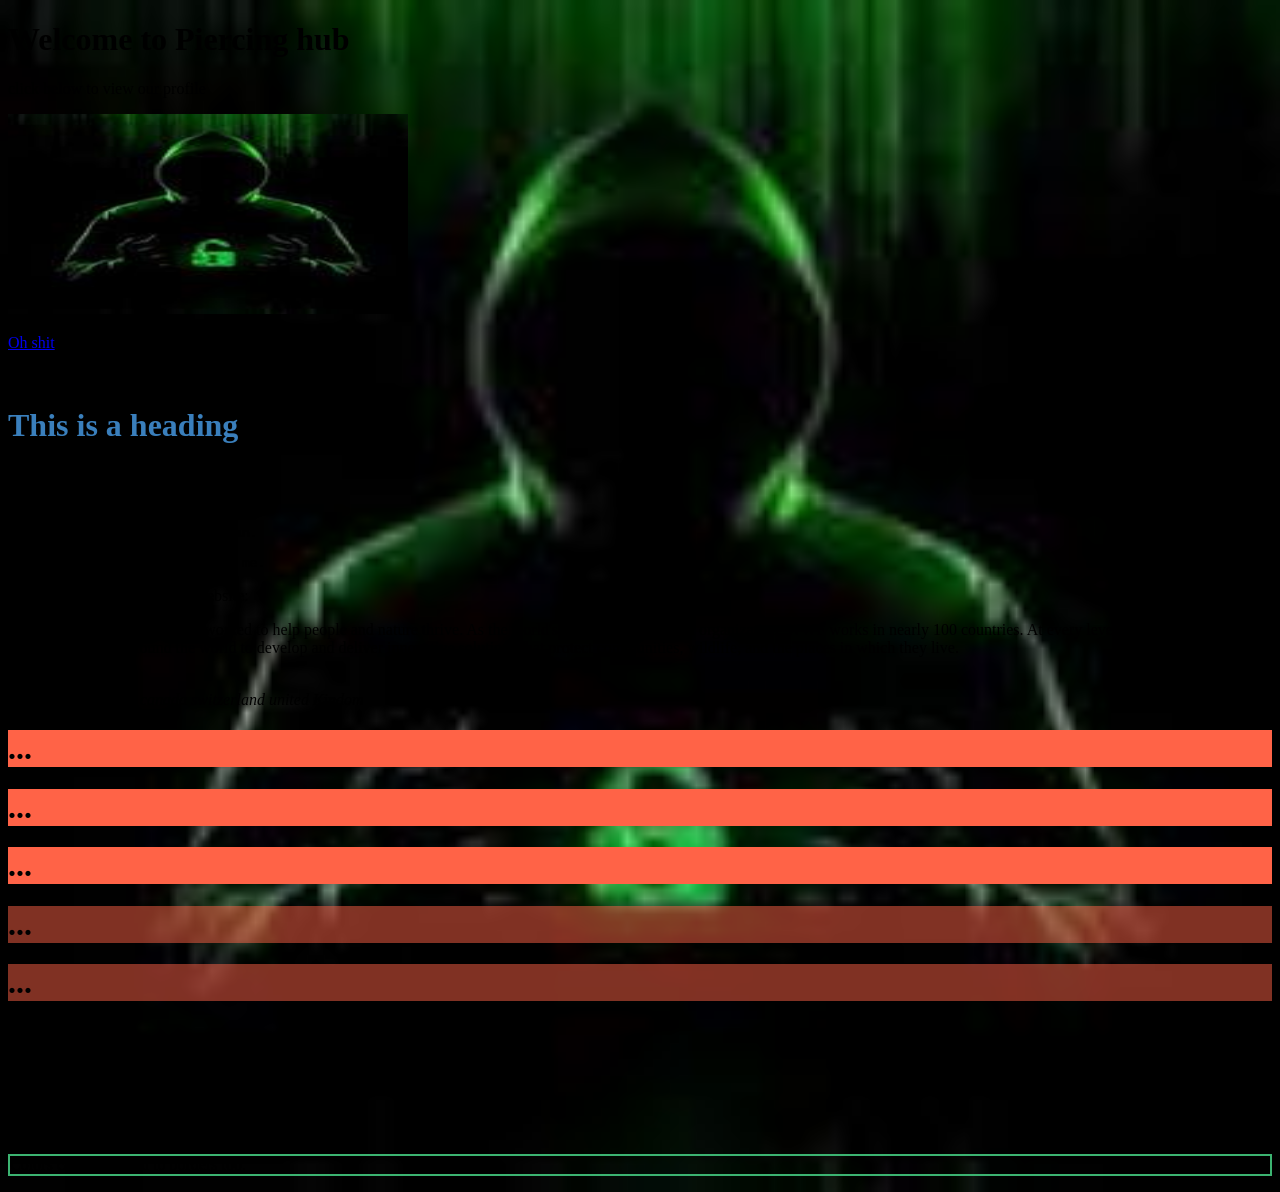
<file: Dev/Html.html.html>
<!DOCTYPE html>
<html lang="en-US">
    <head>
<title>Another dev</title>
<link rel="stylesheet" href="Dev.css">
    </head>
    <body>
        <h1>Welcome to Piercing hub</h1>
        <p>click below to view our profile</p>
        <div>
            <img src="Pierce.jpg" alt="This is piercing" width="400" height="200">
            
        </div>
        <p><a href="https://www.pinterest.com/ideas/hackers-wallpaper/961384447978/" title="pinterest">Oh shit</a></p>
        <p title='John "ShotGun" Nelson'>Hover</p>

        <h1 style="font-family:verdana; color: #3a7fbc;">This is a heading</h1>
<pre>
  My Bonnie lies over the ocean.

  <strong> Bonnie <em>over</em> over the sea.</strong>

  <b>My Bonnie lies <i>Over</i> the ocean.</b>

  Oh, bring back my Bonnie to me.
</pre>
     <p>Here is a quote from WWF's website:</p>
<blockquote cite="http://www.worldwildlife.org/who/index.html">
For 60 years, WWF has worked to help people and nature thrive. As the world's leading conservation organization, WWF works in nearly 100 countries. At every level, we collaborate with people around the world to develop and deliver innovative solutions that protect communities, wildlife, and the places in which they live.
</blockquote>

    <address>
        Eleyele united <br>
        <bdo dir="rtl">Lets see how it goes</bdo>
        canada switzerland 
        united Kindom
    </address>

          <h1 style="background-color:rgb(255, 99, 71);">...</h1>
<h1 style="background-color:#ff6347;">...</h1>
<h1 style="background-color:hsl(9, 100%, 64%);">...</h1>

<h1 style="background-color:rgba(255, 99, 71, 0.5);">...</h1>
<h1 style="background-color:hsla(9, 100%, 64%, 0.5);">...</h1><br>
 <h1 style="color:dogerblue">Color Names</h1>

<p style="background-color:to">HTML supports 140 standard color names.</p>

<p style="border:2px solid mediumseagreen">Colors can be applied to borders too.</p>
    </body>
</html>
</file>
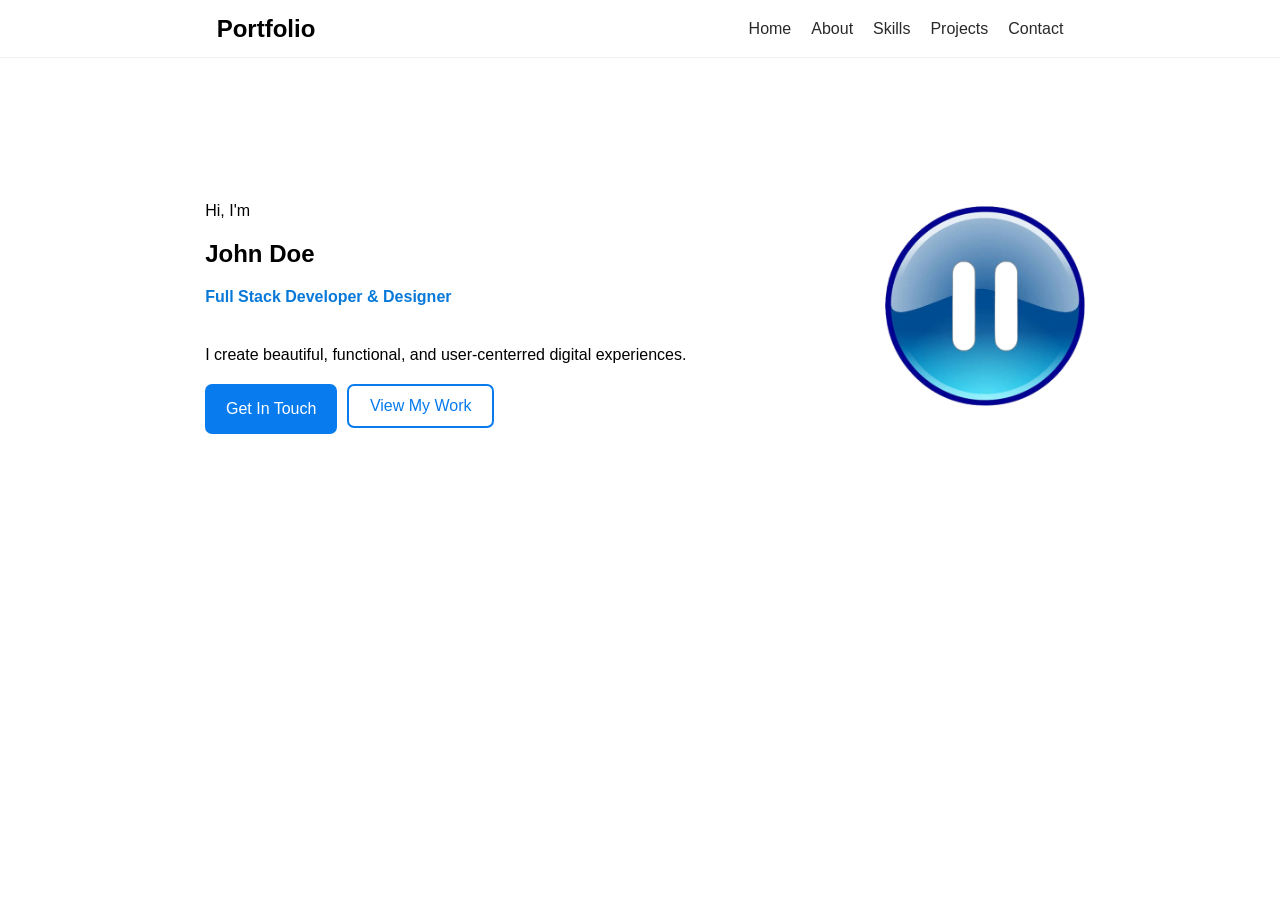
<file: site/3rdtext.html>
<!DOCTYPE html>
<html lang="en-us">
<head>
	<title>My Portfolio</title>
	<meta charset="utf-8">
	<link rel="stylesheet" type="text/css" href="3rdtest.css">
</head>
<body>
	<header>
		<nav>
			<div class="header-nav">
				<h1>Portfolio</h1>
				<ul>
					<li><a href="#" class="link">Home</a></li>
					<li><a href="#" class="link">About</a></li>
					<li><a href="#" class="link">Skills</a></li>
					<li><a href="#" class="link">Projects</a></li>
					<li><a href="#" class="link">Contact</a></li>
				</ul>
			</div>
		</nav>
	</header>
	<section id="section">
		<div class="section-1">
			<p class="pg-1">Hi, I'm</p>
			<h1>John Doe</h1>
			<p class="pg-2">Full Stack Developer & Designer</p>
			<p class="pg-3">I create beautiful, functional, and user-centerred digital experiences.</p>
			<div class="button">
			<div class="button-1">Get In Touch</div>
			<div class="button-2">View My Work</div>
			</div>
		</div>
		<div class="image">
			<img src="pauserm.png" width="200px" height="200px">
		</div>
	</section>

</body>
</html>
</file>
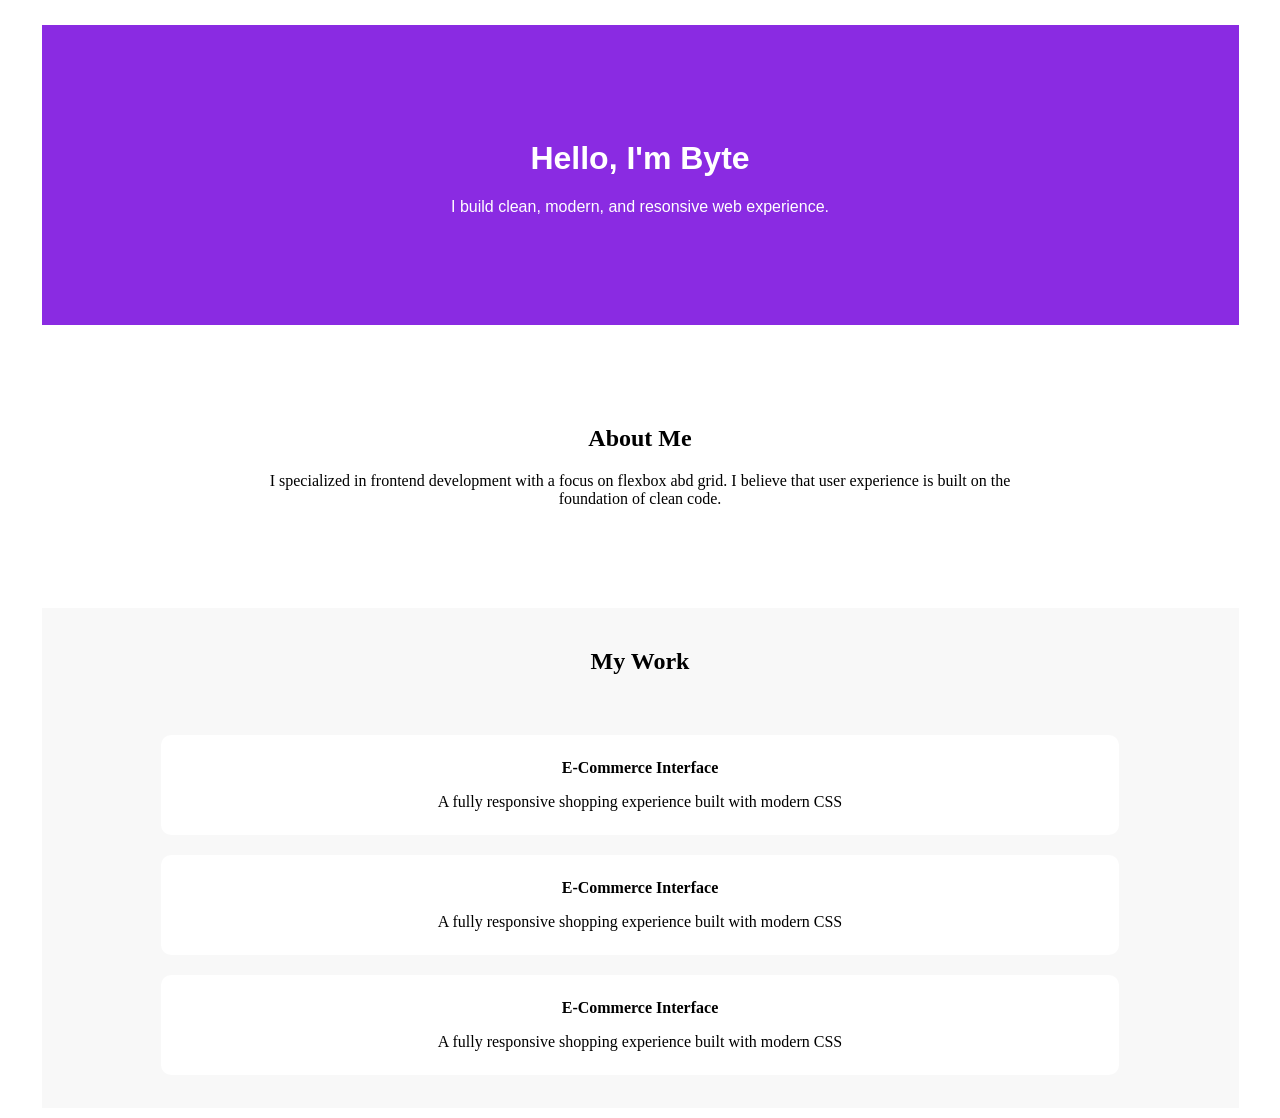
<file: site/Ftest.html>
<!DOCTYPE html>
<html lang="en-us">
<head>
	<title>My POrtfolio</title>
	<meta charset="UTF-8">
	<link rel="stylesheet" href="Ftest.css">
</head>
<body>
	<header>
		<div id="container">
		<h1>Hello, <span>I'm Byte</span></h1>
		<p>I build clean, modern, and resonsive web experience.</p>
</div>
</header>
<div id="about">
		<h2 class="about">About Me</h2>
		<p>I specialized in frontend development with a focus on flexbox abd grid. I believe that user experience is built on the foundation of clean code.</p>
</div>
<div id="box">
	<h2>My Work</h2>
	<div class="box">
		<p style="font-weight: 600;">E-Commerce Interface</p>
		<p>A fully responsive shopping experience built with modern CSS</p>
	</div>
	<div class="box">
		<p style="font-weight: 600;">E-Commerce Interface</p>
		<p>A fully responsive shopping experience built with modern CSS</p>
	</div>
	<div class="box">
		<p style="font-weight: 600;">E-Commerce Interface</p>
		<p>A fully responsive shopping experience built with modern CSS</p>
	</div>
</div>
		
</body>
</html>
</file>
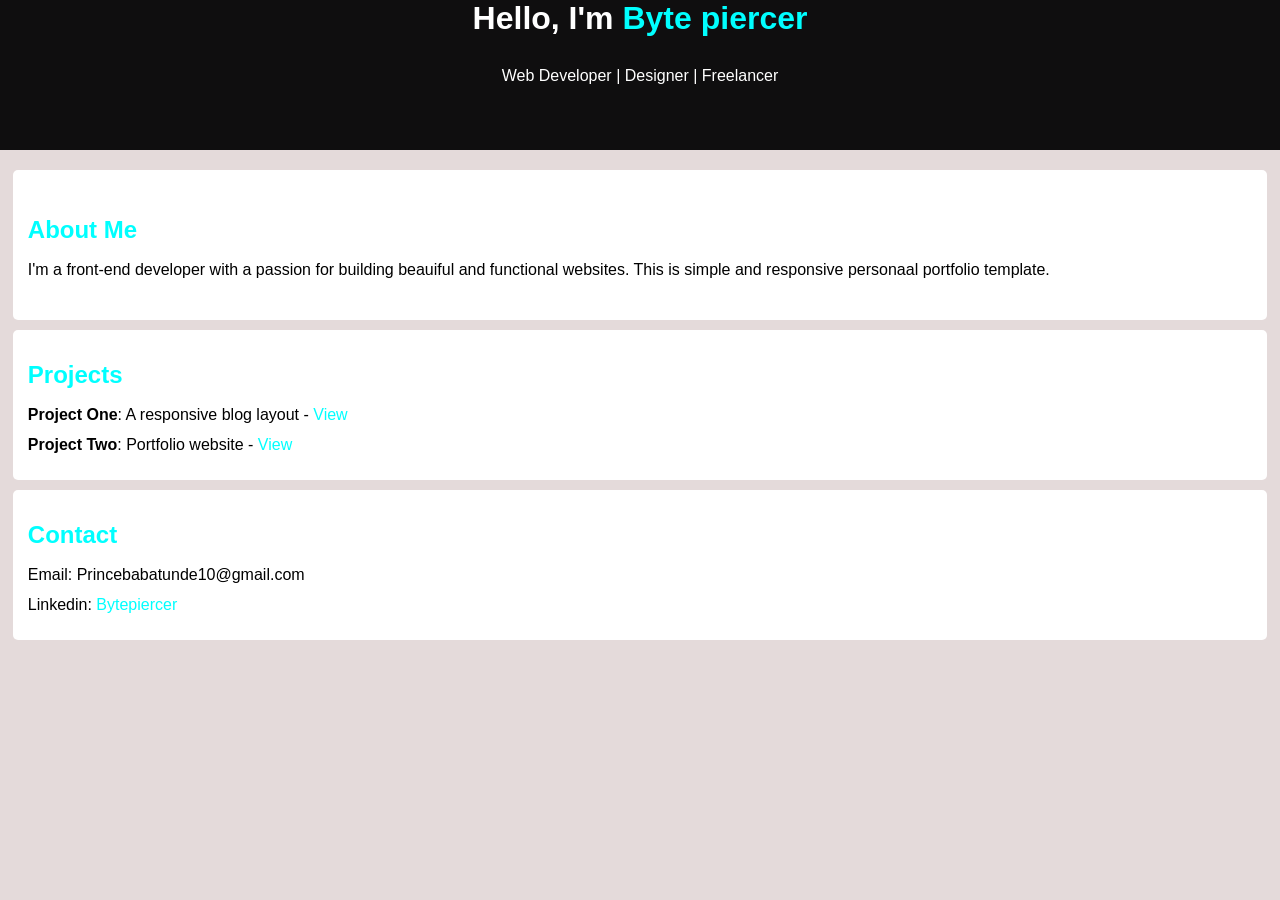
<file: site/Second.html>
<!DOCTYPE html>
<html lang="en-us">
    <head>
        <title>Second Portfoilio</title>
        <meta charset="UTF-8">
        <meta name="viewport" content="width=device-width, initial-scale=1">
        <link rel="stylesheet" href="second.css">
    </head>
    <body>
       <header>
        <div class="container">
            <div class="box">
        <h1>Hello, I'm <span>Byte piercer</span></h1>
        <p>Web Developer | Designer | Freelancer</p>
        </div>
        </div>
       </header>
       <section id="section">
            <div class="boxes">
                <h2 style="color: aqua;">About Me</h2>
                <p>I'm a front-end developer with a passion for building beauiful and functional websites. This is simple and responsive personaal portfolio template.</p>
            </div>
       </section>
       <section id="section">
            <div class="boxes">
                <h2 style="color: aqua;">Projects</h2>
                <p><strong>Project One</strong>: A responsive blog layout - <a href="#">View</a></p>
                <p><strong>Project Two</strong>: Portfolio website - <a href="#">View</a></p>
            </div>
       </section>
       <section id="section">
            <div class="boxes">
                <h2 style="color: aqua;">Contact</h2>
                <p>Email: Princebabatunde10@gmail.com</p>
                <p>Linkedin: <span style="color: aqua;">Bytepiercer</span></p>
            </div>
       </section>
    </body>
</html>
</file>
<file: Dev/Dev.css>
body {
    background-size: 100% 100%;
    background-image: url(Pierce.jpg);
    background-repeat: no-repeat;
    background-attachment: ;
}
</file>
<file: site/3rdtest.css>
* {
	box-sizing: border-box;
	text-decoration: none;
	margin: 0;
	padding: 0;
}
body {
	font-family: Arial, san-serif;
	background-color: white;
}
.header-nav {
	display: flex;
	justify-content: space-around;
	align-items: center;
	height: 58px;
	background-color: white;
	border-bottom: 1PX solid #f1f1f1;
}
.link {
	color: #292929;
}
ul {
	display: flex;
	gap: 20px;
	list-style: none;
}
#section {
	display: flex;
	align-items: center;
	justify-content: space-around;
	width: 85%;
	margin: 0 auto;
	min-height: 500px;
	align-content: center;
}
.section-1 {
	margin-left: 10px;
}
p {
	padding: 20px 0;
}
.pg-2 {
	color: #0879d9;
	font-weight: 700;
}
.button {
	display: flex;
	gap: 10px;

}
.button-1 {
	background-color: #087bee;
	height: 50px;
	color: white;
	align-content: center;
	padding: 10px auto;
	text-align: center;
	border-radius: 7px;
	width: 132px;
}
.button-2 {
	border: 2px solid #087bee;
	background-color: #ffffff;
	height: 44px;
	color: #087bee;
	align-content: center;
	padding: 10px auto;
	text-align: center;
	border-radius: 7px;
	width: 147px;
}
</file>
<file: site/Ftest.css>
* {
    box-sizing: border-box;
}
body {
    margin: 10px;
}
header {
    color: white;
    font-family: 'Time New Roman', sans-serif;

}
#container {
    background-color: blueviolet;
    width: 95%;
    margin: 25px auto;
    height: 300px;
    text-align: center;
    align-content: center;
}
#about {
    margin: 100px 20%;
    text-align: center;
}
#box {
    width: 95%;
    min-height: 500px;
    background-color: #f8f8f8;
    color: black;
    text-align: center;
    margin: 0 auto;
    position: static;
    bottom: 50px;
}
#box h2 {
    padding: 40px;
}
.box {
    background-color: white;
    margin-top: 20px;
    margin-left: 10%;
    margin-right: 10%;
    height: 100px;
    align-content: center;
    border-radius: 10px;
}
</file>
<file: site/second.css>
* {
    box-sizing: border-box;
    margin: 0;
}
body {
    font-family: Arial, sans-serif;
    background-color: rgb(228, 218, 218);
}
header {
    background-color: #0f0e0f;
    color: white;
    
    
}
h1 span {
    color: aqua;
}
.container {
    text-align: center;
    position: relative;
    height: 150px;
}
.box div {
    padding: 10px;
}
.box p {
    margin-top: 30px;
}
#section {
    background-color: white;
    height: 150px;
    margin: 10px auto;
    align-content: center;
    padding: 15px;
    width: 98%;
    position: relative;
    top: 10px;
    border-radius: 5px;
}
.boxes {
    line-height: 30px;
}
section p {
    position: relative;
    top: 10px;
}
a {
    text-decoration: none;
    color: aqua;
}
</file>
